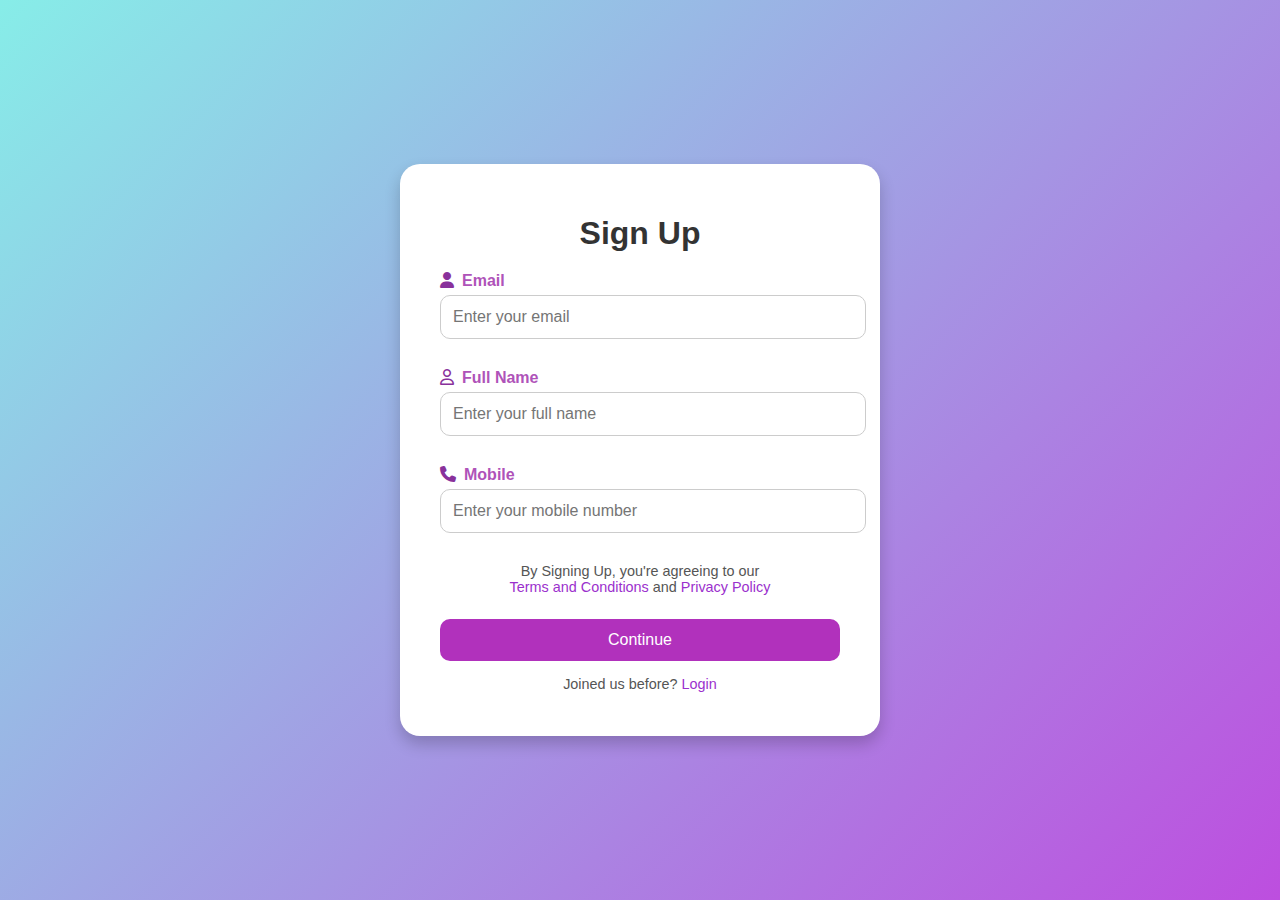
<file: index.html>
<!DOCTYPE html>
<html lang="en">

<head>
  <meta charset="UTF-8">
  <meta name="viewport" content="width=device-width, initial-scale=1.0">
  <title>Sign Up</title>
  <link rel="stylesheet" href="signUp.css">
  <link rel="stylesheet" href="https://cdnjs.cloudflare.com/ajax/libs/font-awesome/6.7.2/css/all.min.css">
</head>

<body>
  <div class="signup-box">
    <h1>Sign Up</h1>
    <form>
      <label><i class="fa-solid fa-user"></i>Email</label>
      <input type="email" placeholder="Enter your email" required>
      <label><i class="fa-duotone fa-regular fa-user"></i>Full Name</label>
      <input type="name" placeholder="Enter your full name" required>
      <label><i class="fa-solid fa-phone"></i>Mobile</label>
      <input type="number" placeholder="Enter your mobile number" required>
      <p>By Signing Up, you're agreeing to our<br>
        <a href="#">Terms and Conditions</a> and <a href="#">Privacy Policy</a>
      </p>
      <button type="submit">Continue</button>
     
    </form>
    <p>Joined us before? <a href="login.html">Login</a></p>
  </div> 
</body>
<script>
  document.querySelector('form').addEventListener('submit',function(event){
    event.preventDefault();
    window.location.href = 'login.html';
  })


  const email = document.querySelector('input[type="email"]').value;
  const storEmail = localStorage.getItem("email");
  const name = document.querySelector('input[type="name"]').value;
  const numner = documnet.querySelector('input[type="number"]').value;

  if(email === "" || name === "" || number === ""){
    alert("Please fill all blank");
  }else{
    alert("signup successful");
  }
  

 
</script>
</html>
</file>
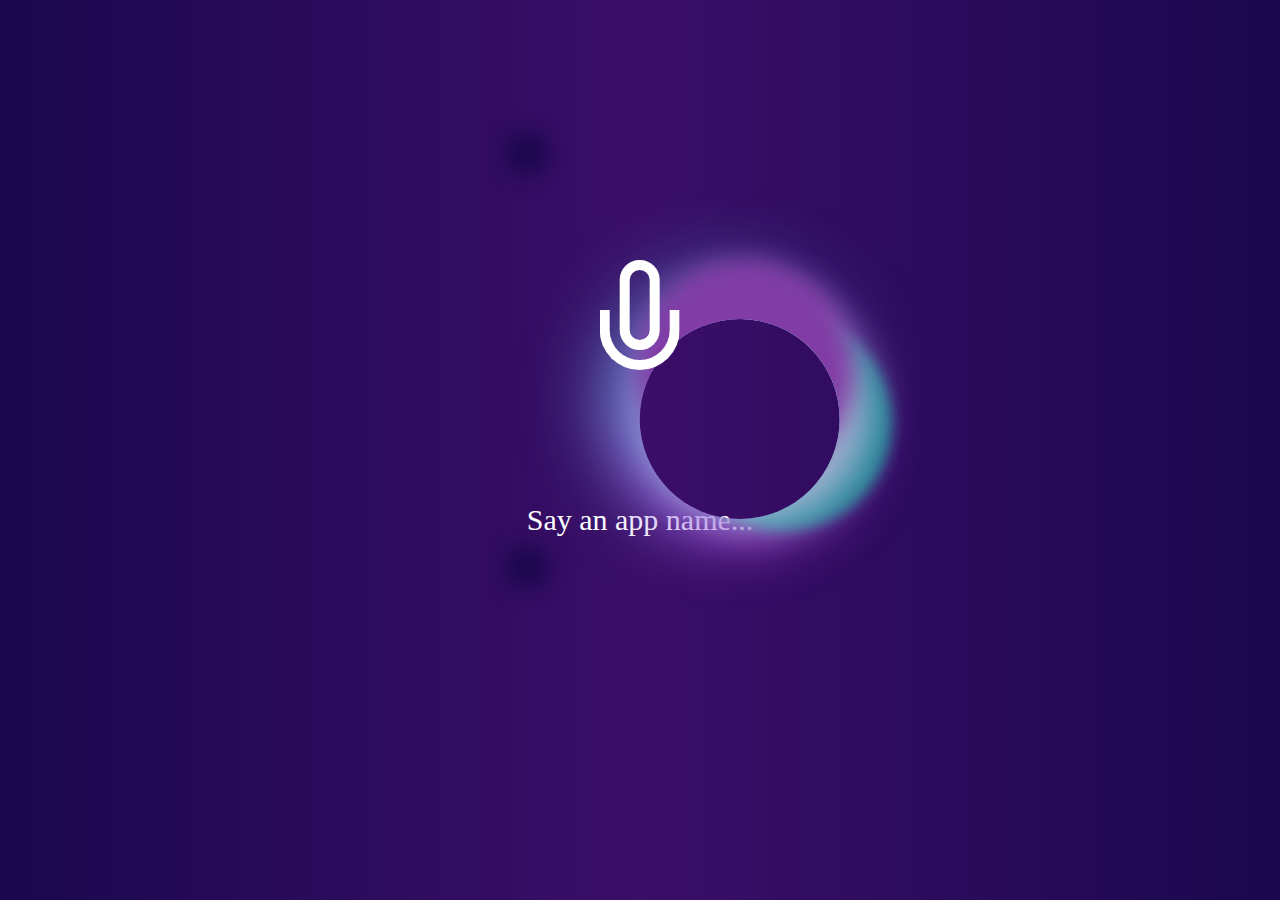
<file: arti.html>
<!DOCTYPE html>
<html lang="en">
<head>
    <meta charset="UTF-8">
    <meta name="viewport" content="width=device-width, initial-scale=1.0">
    <title>mic</title>
    <link rel="stylesheet" href="arti.css">
</head>
<body>
   <div class="mic">
    <i onclick="startListening()" class="mic-icon"></i>
    <p id="status">Say an app name...</p>
    <div class="mic-shadow"></div>
   </div> 
   <script src="arti.js"></script>
</body>
</html>
</file>
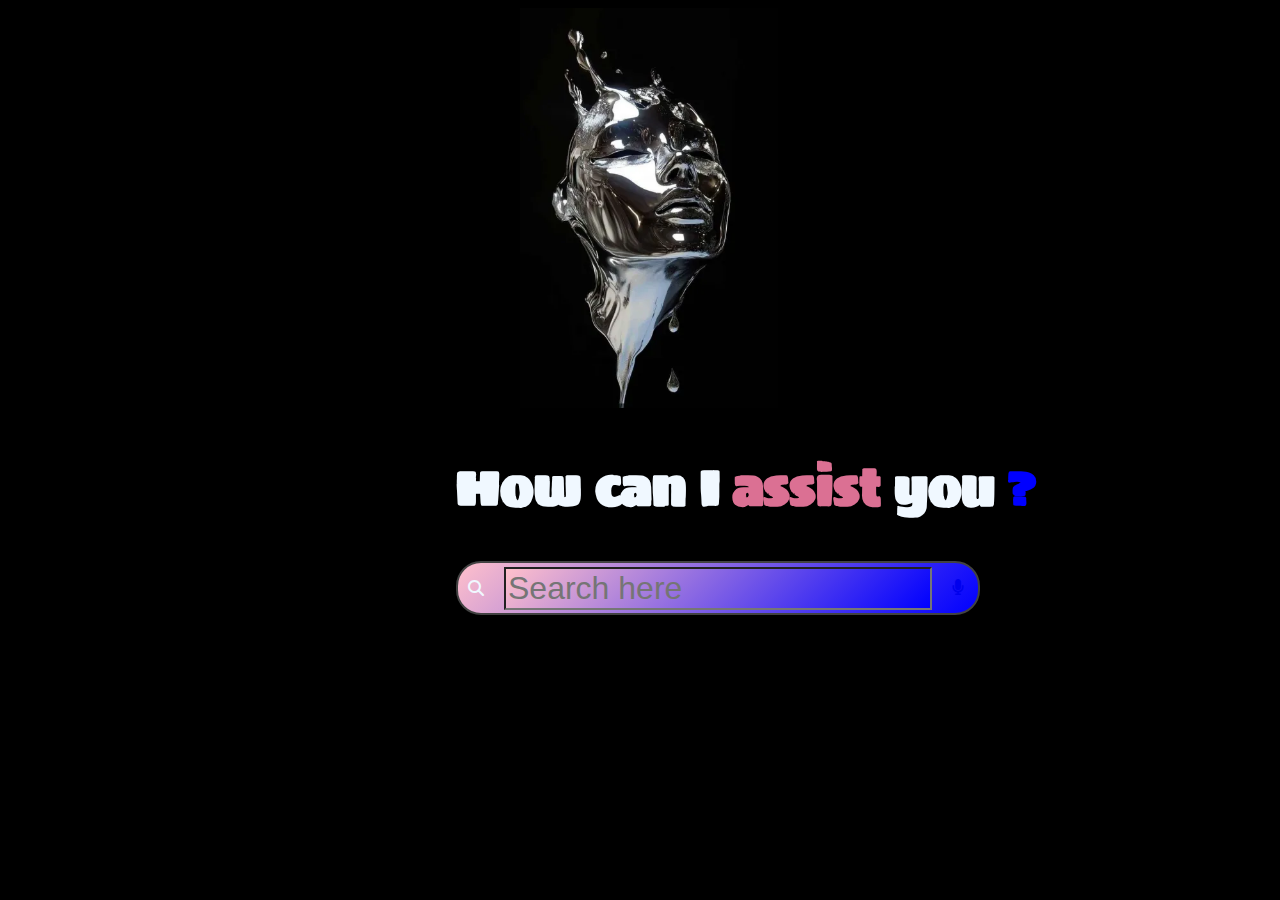
<file: index1.html>
<!DOCTYPE html>
<html lang="en">
<head>
    <meta charset="UTF-8">
    <meta name="viewport" content="width=device-width, initial-scale=1.0">
    <title>VoiceLaunch</title>
    <link rel="stylesheet" href="style.css">
    <link rel="stylesheet" href="https://cdnjs.cloudflare.com/ajax/libs/font-awesome/6.4.2/css/all.min.css"> 
</head>
<body>
    <div class="container">
       <img src="icon.webp" alt="" id="photo" />
        <h1>
          How can I <span class="assi">assist</span> you <span class="que">?</span>
        </h1>
    <div class="main">
            <i class="fa-solid fa-magnifying-glass" id="rr"></i>
            <input onclick="search()" type="text" class="inp" placeholder="Search here">
            <a href="http://127.0.0.1:5500/voxsurf/arti.html">
                <i class="fa-solid fa-microphone"  id="ff" ></i> 
            </a>
        </div>
    </div>
    <script src="script.js"></script>    
</body>
</html>
</file>
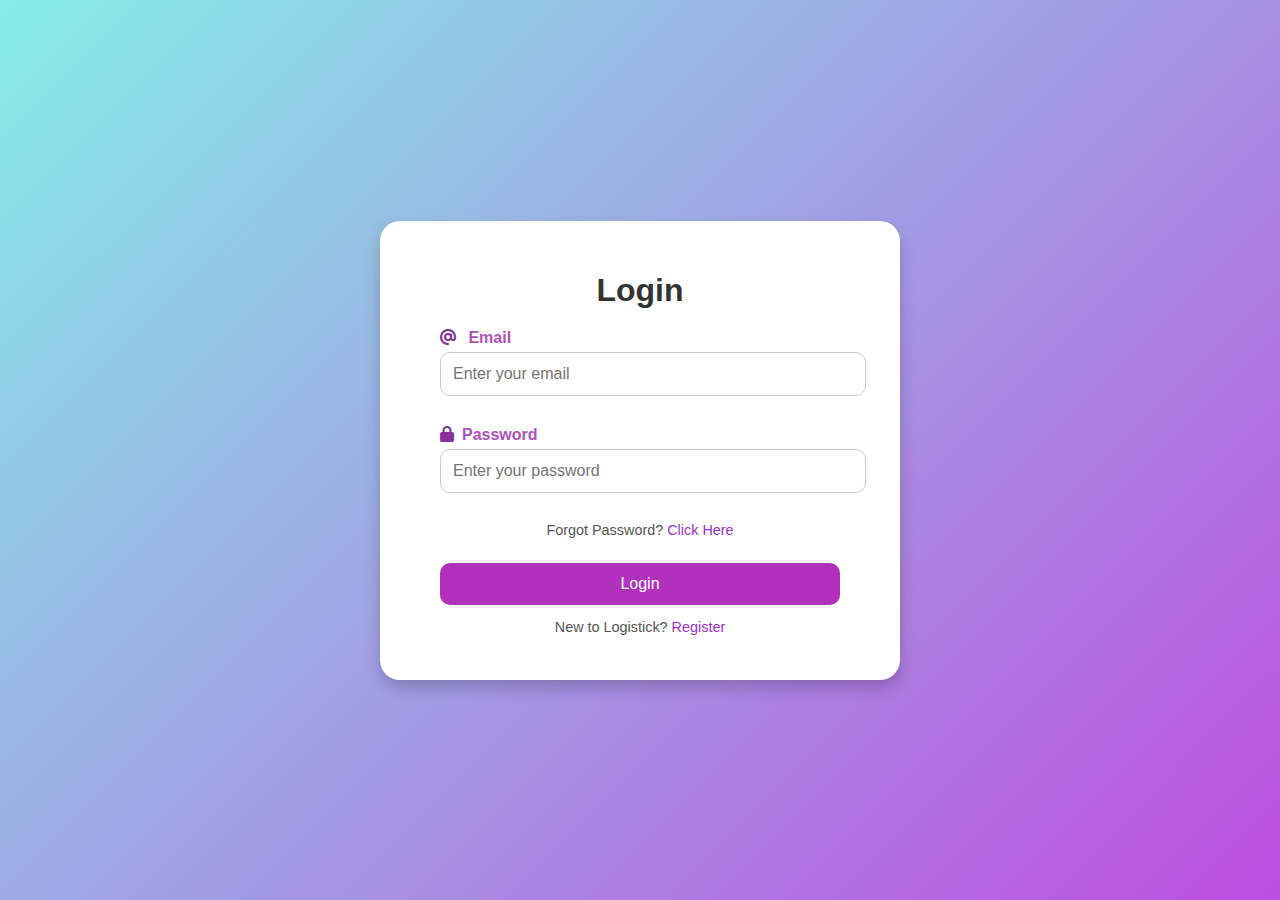
<file: login.html>
<!DOCTYPE html>
<html lang="en">

<head>
  <meta charset="UTF-8">
  <meta name="viewport" content="width=device-width, initial-scale=1.0">
  <title>Login</title>
  <link rel="stylesheet" href="login.css">
  <link rel="stylesheet" href="https://cdnjs.cloudflare.com/ajax/libs/font-awesome/6.7.2/css/all.min.css">
</head>
<body>
  <div class="login-box">
    <h1>Login</h1>
    <form>
      <label><i class="fa-solid fa-at"></i>
        Email</label>
      <input type="email" placeholder="Enter your email" required>
      <label><i class="fa-solid fa-lock"></i>Password</label>
      <input type="password" placeholder="Enter your password" required>
      <p>Forgot Password? <a href="#">Click Here</a></p>
      <button type="submit">Login</button>
    </form>
    <p>New to Logistick? <a href="index1.html">Register</a></p>
  </div>
</body>
<script>
  document.querySelector('form').addEventListener('submit',function(event){
    event.preventDefault();
    window.location.href = 'index1.html';
  })

  const email = document.querySelector('input[type="email"]').value;
  const storEmail = localStorage.getItem("email");
  const password = document.querySelector('input[type="password"]').value;
  const storpassword = localStorage.getItem("password");
  
 

  if(email === ""){
    alert("Please enter your email")
  }else if(email !== storEmail){
    alert("email dosn't match! Please enter correct email");
  }else if(password === ""){
    alert("Please entr your password");
  }else if(password !== storpassword){
    alert("password dosn't match! Please enter correct password");
  }else{
    alert("Signup successfully");
  }

  

</script>
</html>
</file>
<file: signUp.css>
@import url('https://fonts.googleapis.com/css2?family=Montserrat:ital,wght@0,100..900;1,100..900&family=Poppins:ital,wght@0,100;0,200;0,300;0,400;0,500;0,600;0,700;0,800;0,900;1,100;1,200;1,300;1,400;1,500;1,600;1,700;1,800;1,900&family=Roboto:ital,wght@0,100;0,300;0,400;0,500;0,700;0,900;1,100;1,300;1,400;1,500;1,700;1,900&display=swap');

body {
    font-family: 'Segoe UI', Tahoma, Geneva, Verdana, sans-serif;
    background: linear-gradient(135deg, #87ede8, #bd4edf);
    display: flex;
    justify-content: center;
    align-items: center;
    height: 100vh;
    margin: 0;
  }
  .signup-box {
    background-color: white;
    padding: 30px 40px;
    border-radius: 20px;
    box-shadow: 0 8px 16px rgba(0, 0, 0, 0.2);
    width: 100%;
    max-width: 400px;
    text-align: center;
  }
  .signup-box h1 {
    margin-bottom: 20px;
    color: #333;
    font-size: 2rem;
  }
  .signup-box label {
    display: block;
    margin: 15px 0 5px;
    font-weight: bold;
    text-align: left;
    color: #af53b9;
  }
  
  .signup-box label i {
    margin-right: 8px;
    color: #89319b;
  }

  .signup-box input {
    width: 100%;
    padding: 12px;
    margin-bottom: 15px;
    border: 1px solid #ccc;
    border-radius: 10px;
    outline: none;
    font-size: 1rem;
    transition: border-color 0.3s ease;
  }
  
  .signup-box input:focus {
    border-color: #a221b0;
  }
  
  .signup-box p {
    font-size: 0.9rem;
    color: #555;
  }
  
  .signup-box a {
    color: #9b30cd;
    text-decoration: none;
  }
  
  .signup-box a:hover {
    text-decoration: underline;
  }
  
  .signup-box button {
    width: 100%;
    padding: 12px;
    background-color: #b131bc;
    color: white;
    border: none;
    border-radius: 10px;
    font-size: 1rem;
    cursor: pointer;
    transition: background-color 0.3s ease;
    margin-top: 10px;
  }
  
  .signup-box button:hover {
    background-color: #e583ec;
  }
  

  @media (max-width: 480px) {
    .signup-box {
      padding: 20px;
    }
  
    .signup-box h1 {
      font-size: 1.5rem;
    }

    .signup-box button {
      font-size: 0.9rem;
    }
  }
</file>
<file: arti.css>
body {
    overflow: hidden;
    background: #3b0e68;
    background: radial-gradient(circle, #3b0e68 0%, #1a084e 100%);
  }
  
  .mic {
    position: absolute;
    top: 40%;
    left: 50%;
    transform: translate(-50%, -50%);
    color: #fff;
    cursor: pointer;
  
  }

 
  .mic::before,
  .mic::after {
    content: "";
    /* position: absolute; */
    top: 50%;
    left: 50%;
    transform: translate(-50%, -50%);
    border-radius: 100%;
    z-index: 2;
    box-shadow: 0 0 20px 20px #1c084f;
  }
  .mic::before {
    width: 300px;
    height: 300px;
    background-color: #1c084f;
  }
  
  .mic::after {
    width: 300px;
    height: 300px;
    background-color: #2f1e5f;
    animation: circle-size 0.8s linear infinite alternate;
  }
  .mic-icon {
    box-sizing: border-box;
    position: absolute;
    top: 50%;
    left: 50%;
    transform: translate(-50%, -50%) scale(5);
    display: block;
    width: 16px;
    height: 12px;
    border-bottom-right-radius: 120px;
    border-bottom-left-radius: 120px;
    border: 2px solid;
    border-top: 0;
    margin-top: -20px;
    z-index: 3;
  }
  .mic-icon::before,
  .mic-icon::after {
    content: "";
    display: block;
    box-sizing: border-box;
    position: absolute;
  }
  .mic-icon::before {
    width: "200px";
    height: 5px;
    top: calc(100% + 1px);
    left: 50%;
    transform: translate(-50%, 0);
    background-color: #fff;
  }
  
  #status{
    margin-top: 350px;
    font-size: 30px;
  }
  .mic-icon::after {
    border: 2px solid;
    width: 8px;
    height: 18px;
    left: 50%;
    top: -10px;
    border-radius: 4px;
    transform: translate(-50%, 0);
  }
  
  .mic-shadow {
    width: 200px;
    height: 200px;
    position: absolute;
    top: 40%;
    left: 50%;
    border-radius: 100%;
    z-index: 1;
    box-shadow: 5px -50px 25px 10px #823ca6, 20px -6px 40px 8px #aab3d2,
      -15px -20px 90px 7px #5acee3, 45px 4px 13px 7px #1b7d8f,
      2px 1px 70px 5px #f30bf5;
    animation: shadow-rotate 1.5s linear infinite;
    transform-origin: center;
  }
  
  @keyframes circle-size {
    from {
      width: 200px;
      height: 200px;
    }
    to {
      width: 200px;
      height: 200px;
    }
  }
  @keyframes shadow-rotate {
    from {
      transform: translate(-50%, -50%) rotate(0deg);
    }
    to {
      transform: translate(-50%, -50%) rotate(360deg);
    }
  }
</file>
<file: style.css>
@import url('https://fonts.googleapis.com/css2?family=Poppins:ital,wght@0,100;0,200;0,300;0,400;0,500;0,600;0,700;0,800;0,900;1,100;1,200;1,300;1,400;1,500;1,600;1,700;1,800;1,900&family=Sigmar&display=swap');

 body{
     height: 100%;
     width: 100%;
     background-color: black;
     color: aliceblue;
     
 }
 #photo{
     height: 400px;
     padding-left: 40%;
 }
 h1{
     padding-left: 35%;
     font-size: 50px;
     font-family: "Sigmar", serif;
 }
 .assi{
     color: palevioletred;
 }
 .que{
     color: blue;
 }  
 #mic{
     height: 45px;
     
 }
 #btn{
     margin-left: 45%;
 
 }
 .text{
     font-size: medium;
     font-weight: 600;
     margin-bottom:30px ;
 }
 
 
 .main {
    display: flex;
    align-items: center;
    border: 2px solid #424242;
    border-radius: 25px;
    padding: 5px 10px;
    width: 500px;
    height: 40px;
    margin-left: 450px;
    background: linear-gradient(136deg,pink,blue);
    margin-left: 35%;
    margin-top: 20px;
    
}
.inp{
    font-size: xx-large;
    background: linear-gradient(136deg,pink,blue);
    
}
#rr{
    padding-right: 20px;
}
#ff{
    padding-left: 20px;
    height: 10%;
    width: 10%;
    
}
</file>
<file: login.css>
body {
    font-family: 'Segoe UI', Tahoma, Geneva, Verdana, sans-serif;
    background: linear-gradient(135deg, #87ede8, #bd4edf);
    display: flex;
    justify-content: center;
    align-items: center;
    height: 100vh;
    margin: 0;
  }
  .login-box {
    background-color: white;
    padding: 30px 60px;
    border-radius: 20px;
    box-shadow: 0 8px 16px rgba(0, 0, 0, 0.2);
    width: 100%;
    max-width: 400px;
    text-align: center;
  }
  .login-box h1 {
    margin-bottom: 20px;
    color: #333;
    font-size: 2rem;
  }
  
  .login-box label {
    display: block;
    margin: 15px 0 5px;
    font-weight: bold;
    text-align: left;
    color: #af53b9;
  }
  

  .login-box label i {
    margin-right: 8px;
    color: #89319b;
  }
  .login-box input {
    width: 100%;
    padding: 12px;
    margin-bottom: 15px;
    border: 1px solid #ccc;
    border-radius: 10px;
    outline: none;
    font-size: 1rem;
    transition: border-color 0.3s ease;
  }
  
  .login-box input:focus {
    border-color: #a221b0;
  }
  
  .login-box p {
    font-size: 0.9rem;
    color: #555;
  }
  
  .login-box a {
    color: #9b30cd;
    text-decoration: none;
  }
  
  .login-box a:hover {
    text-decoration: underline;
  }

  .login-box button {
    width: 100%;
    padding: 12px;
    background-color: #b131bc;
    color: white;
    border: none;
    border-radius: 10px;
    font-size: 1rem;
    cursor: pointer;
    transition: background-color 0.3s ease;
    margin-top: 10px;
  }
  
  .login-box button:hover {
    background-color: #e583ec;
  }
  
  @media (max-width: 480px) {
    .login-box {
      padding: 20px;
    }
  
    .login-box h1 {
      font-size: 1.5rem;
    }
  
    .login-box button {
      font-size: 0.9rem;
    }
  }
</file>
